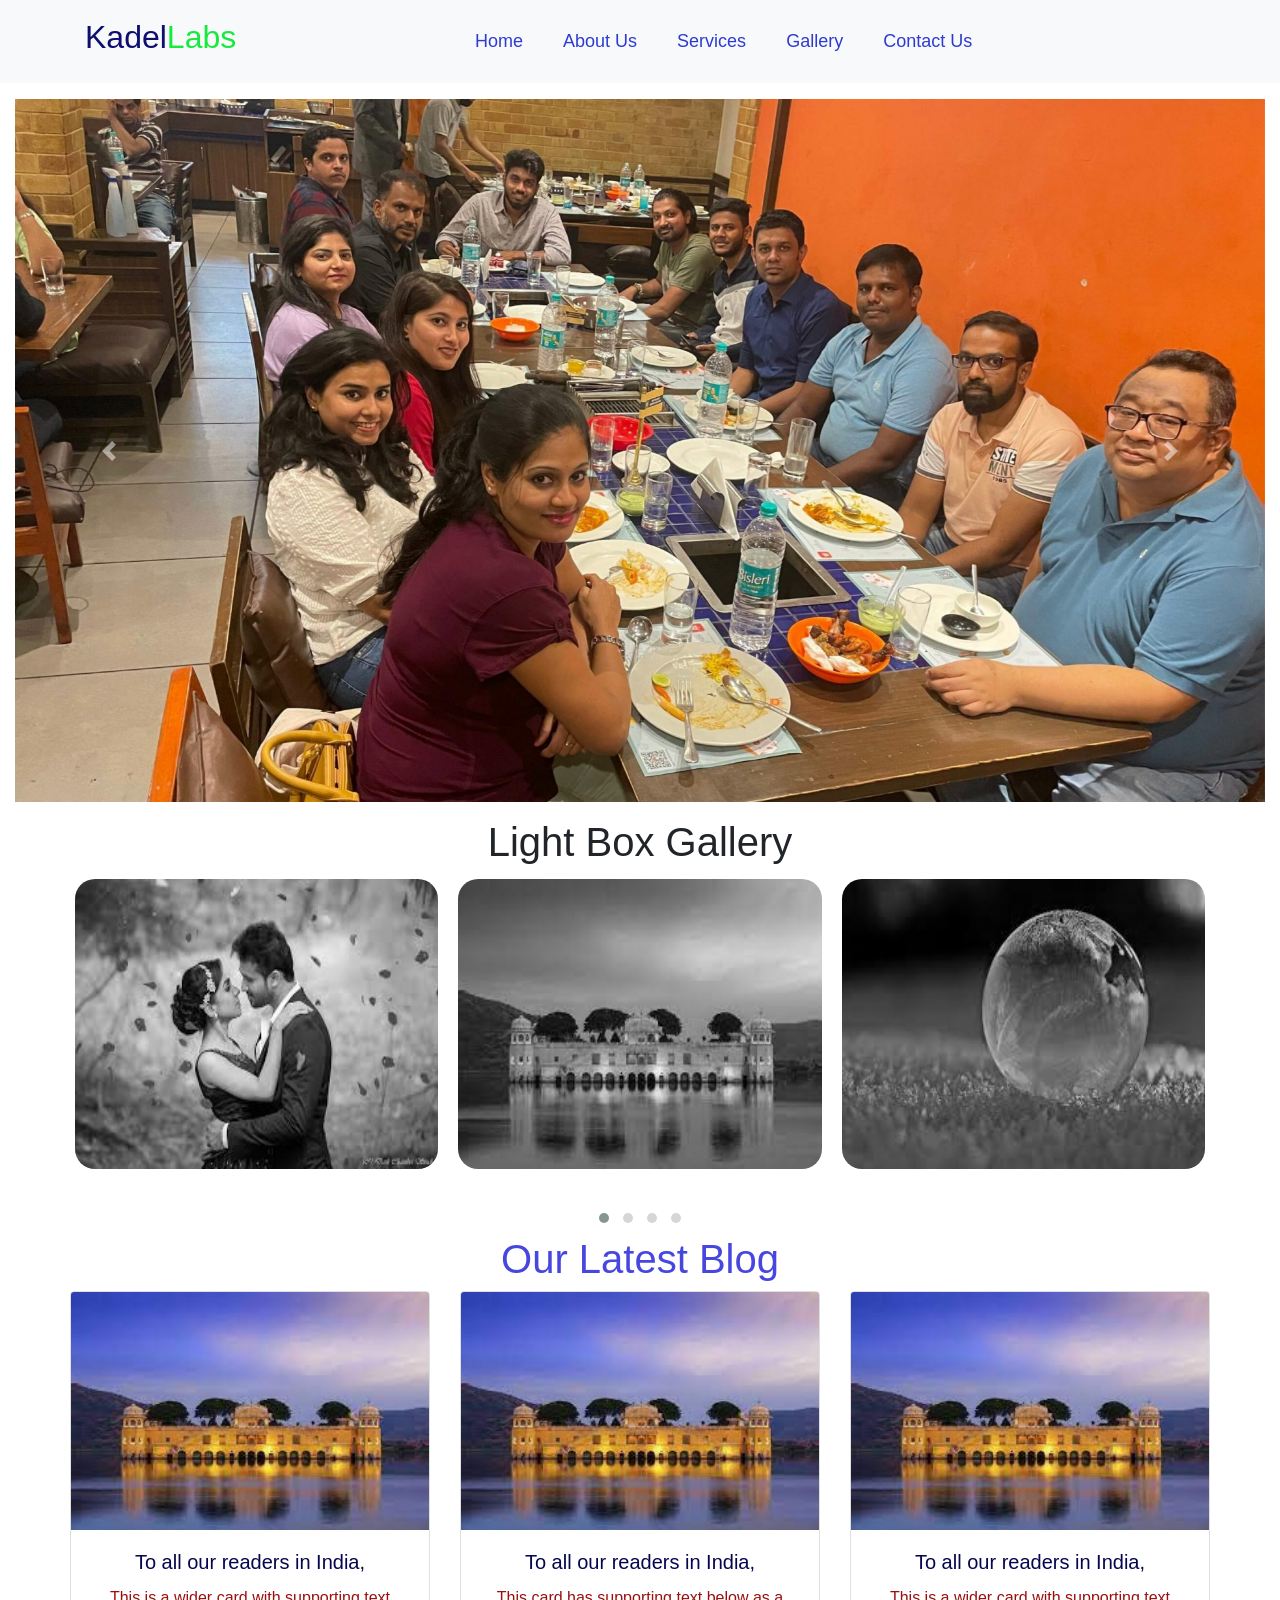
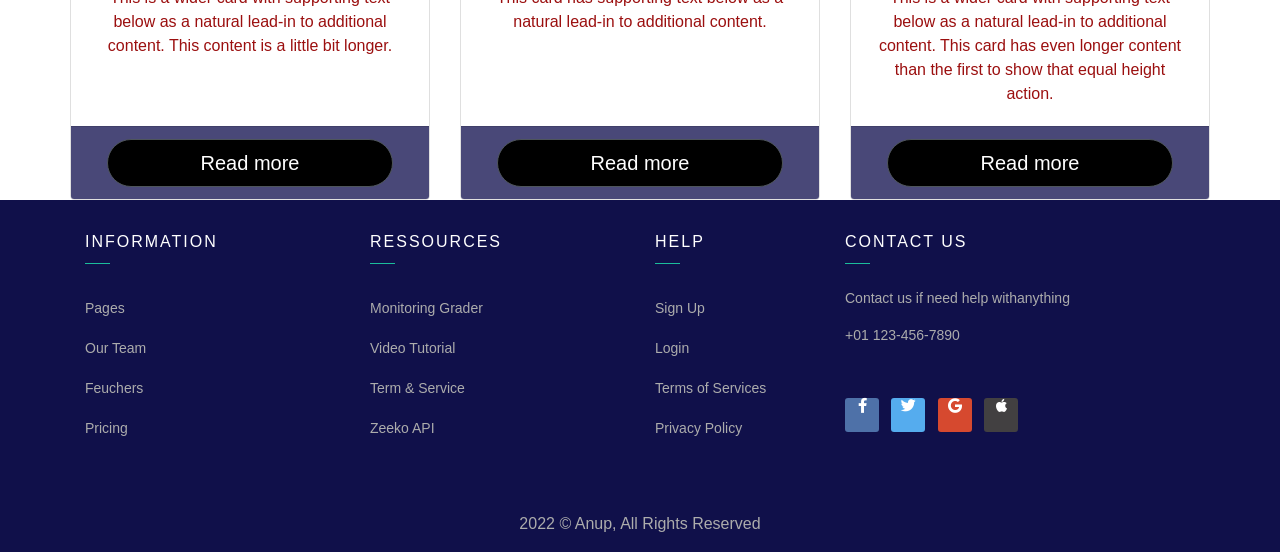
<file: index.html>
<!DOCTYPE html>
<html lang="en">

<head>
  <meta charset="UTF-8">
  <meta http-equiv="X-UA-Compatible" content="IE=edge">
  <meta name="viewport" content="width=device-width, initial-scale=1.0">
  <title>Index page</title>
  <link rel="stylesheet" href="css/style.css">

  <link rel="stylesheet" href="https://cdn.jsdelivr.net/npm/bootstrap@4.0.0/dist/css/bootstrap.min.css">
  <link rel="stylesheet" href="https://cdnjs.cloudflare.com/ajax/libs/OwlCarousel2/2.3.4/assets/owl.carousel.min.css" />
  <link rel="stylesheet"href="https://cdnjs.cloudflare.com/ajax/libs/OwlCarousel2/2.3.4/assets/owl.theme.default.min.css" />
  <link rel="stylesheet" href="https://cdnjs.cloudflare.com/ajax/libs/font-awesome/5.10.1/css/all.min.css"/>

</head>

<body>
  <!-- nav bar start-->
  <nav class="navbar navbar-expand-lg navbar-light bg-light">


    <div class="container">
      <a class="navbar-brand" href="#">
        <h2 class="logo">Kadel<span class="logo2">Labs</span></h2>
        </a>
      <button class="navbar-toggler" type="button" data-toggle="collapse" data-target="#navbarNavAltMarkup"
        aria-controls="navbarNavAltMarkup" aria-expanded="false" aria-label="Toggle navigation">
        <span class="navbar-toggler-icon">

        </span>
      </button>
      <div class="collapse navbar-collapse" id="navbarNavAltMarkup">
        <div class="navbar-nav mx-auto">
          <a class="nav-item nav-link " href="index.html">Home <span class="sr-only">(current)</span></a>
          <a class="nav-item nav-link" href="about.html">About Us</a>
          <a class="nav-item nav-link" href="service.html">Services</a>
          <a class="nav-item nav-link " href="gallery.html">Gallery</a>
          <a class="nav-item nav-link " href="contact.html">Contact Us</a>
        </div>
      </div>
    </div>
  </nav>
  <!-- nav bar end-->

  <!-- slide section start-->

  
    <div class="container-fluid py-3">
      <div id="demo" class="carousel slide" data-ride="carousel">
        <div class="carousel-inner">
          <div class="carousel-item active">
            <img src="images/sl1.jpg"class="img-fluid" alt="Los Angeles" width="100%"height="100vh">
          </div>
          <div class="carousel-item">
            <img src="images/sl2.jpg"class="img-fluid h-auto d-inline-block" alt="Chicago" width="100%"height="100vh">
          </div>
          <div class="carousel-item">
            <img src="images/sl3.jpg"class="img-fluid" alt="New York" width="100%"height="100vh">
          </div>
        </div>

        <!-- Left and right controls -->
        <a class="carousel-control-prev" href="#demo" data-slide="prev">
          <span class="carousel-control-prev-icon"></span>
        </a>
        <a class="carousel-control-next" href="#demo" data-slide="next">
          <span class="carousel-control-next-icon"></span>
        </a>
      </div>
    </div>
  


  <!-- slide section end-->
  

 
  <!-- image card section start-->

  
    <div class="container ">
      <div class="row ">
        <div class="col-12 text-center">
          <h1>Light Box Gallery</h1>
        </div>
      </div>
      <div class="row ">
        <div class="owl-carousel owl-theme gallery">
          <div class="item"><img src="image/g2.jpg"></div>
          <div class="item"><img src="image/g3.jpg"></div>
          <div class="item"><img src="image/g4.jpg"></div>
          <div class="item"><img src="image/g4.jpg"></div>
          <div class="item"><img src="image/g5.jpg"></div>
          <div class="item"><img src="image/g4.jpg"></div>
          <div class="item"><img src="image/g4.jpg"></div>
          <div class="item"><img src="image/g4.jpg"></div>
          <div class="item"><img src="image/g4.jpg"></div>
          <div class="item"><img src="image/g4.jpg"></div>
          <div class="item"><img src="image/g4.jpg"></div>
          <div class="item"><img src="image/g4.jpg"></div>



        </div>
      </div>
      </div>
      
       <!-- image card sectin end-->
       
       <!-- Blog section start -->
       
        <div class=" container ">
          <div class="row  text-center">
            
            <h1 class="blog"> Our Latest Blog</h1>
            <div class="card-deck">
              
              <div class="card ">
                <img src="image/g3.jpg" class="card-img-top" alt="...">
                <div class="card-body">
                  <h5 class="card-title">To all our readers in India,
                  </h5>
                  <p class="card-text">This is a wider card with supporting text below as a natural lead-in to additional content. This content is a little bit longer.</p>
                </div>
                <div class="card-footer">
                  <a href="#" class="btn btn-secondary btn-lg active" role="button" aria-pressed="true">Read more</a>

                </div>
              </div>
            
              <div class="card">
                <img src="image/g3.jpg" class="card-img-top" alt="...">
                <div class="card-body">
                  <h5 class="card-title">To all our readers in India,
                  </h5>
                  <p class="card-text">This card has supporting text below as a natural lead-in to additional content.</p>
                </div>
                <div class="card-footer">
                  <a href="#" class="btn btn-secondary btn-lg active" role="button" aria-pressed="true">Read more</a>

                </div>
              </div>
              
              <div class="card">
                <img src="image/g3.jpg" class="card-img-top" alt="...">
                <div class="card-body">
                  <h5 class="card-title">To all our readers in India,
                  </h5>
                  <p class="card-text">This is a wider card with supporting text below as a natural lead-in to additional content. This card has even longer content than the first to show that equal height action.</p>
                </div>
                <div class="card-footer">
                  <a href="#" class="btn btn-secondary btn-lg active" role="button" aria-pressed="true">Read more</a>

                </div>
              </div>
            </div>
           
          </div>
        </div>
       
       <!-- Blog section start -->
       <!--footer section strat-->
       
       <footer class="section bg-footer py-3">
          <div class="container my-3">
              <div class="row">
                  <div class="col-lg-3">
                      <div class="">
                          <h6 class="footer-heading text-uppercase text-white">Information</h6>
                          <ul class="list-unstyled footer-link mt-4">
                              <li><a href="">Pages</a></li>
                              <li><a href="">Our Team</a></li>
                              <li><a href="">Feuchers</a></li>
                              <li><a href="">Pricing</a></li>
                          </ul>
                      </div>
                  </div>
  
                  <div class="col-lg-3">
                      <div class="">
                          <h6 class="footer-heading text-uppercase text-white">Ressources</h6>
                          <ul class="list-unstyled footer-link mt-4">
                              <li><a href="">Monitoring Grader </a></li>
                              <li><a href="">Video Tutorial</a></li>
                              <li><a href="">Term &amp; Service</a></li>
                              <li><a href="">Zeeko API</a></li>
                          </ul>
                      </div>
                  </div>
  
                  <div class="col-lg-2">
                      <div class="">
                          <h6 class="footer-heading text-uppercase text-white">Help</h6>
                          <ul class="list-unstyled footer-link mt-4">
                              <li><a href="">Sign Up </a></li>
                              <li><a href="">Login</a></li>
                              <li><a href="">Terms of Services</a></li>
                              <li><a href="">Privacy Policy</a></li>
                          </ul>
                      </div>
                  </div>
  
                  <div class="col-lg-4">
                      <div class="">
                          <h6 class="footer-heading text-uppercase text-white">Contact Us</h6>
                          <p class="contact-info mt-4">Contact us if need help withanything</p>
                          <p class="contact-info">+01 123-456-7890</p>
                          <div class="mt-5">
                              <ul class="list-inline">
                                  <li class="list-inline-item"><a href="#"><i class="fab facebook footer-social-icon fa-facebook-f"></i></i></a></li>
                                  <li class="list-inline-item"><a href="#"><i class="fab twitter footer-social-icon fa-twitter"></i></i></a></li>
                                  <li class="list-inline-item"><a href="#"><i class="fab google footer-social-icon fa-google"></i></i></a></li>
                                  <li class="list-inline-item"><a href="#"><i class="fab apple footer-social-icon fa-apple"></i></i></a></li>
                              </ul>
                          </div>
                      </div>
                  </div>
  
              </div>
          </div>
  
          <div class="text-center mt-5">
              <p class="footer-alt mb-0 f-14">2022 © Anup, All Rights Reserved</p>
          </div>
      </footer>
    

  <script src="https://code.jquery.com/jquery-3.2.1.slim.min.js"></script>
  <script src="https://cdn.jsdelivr.net/npm/popper.js@1.12.9/dist/umd/popper.min.js"></script>
  <script src="https://cdn.jsdelivr.net/npm/bootstrap@4.0.0/dist/js/bootstrap.min.js"></script>
  <script src="https://cdnjs.cloudflare.com/ajax/libs/OwlCarousel2/2.3.4/owl.carousel.min.js"></script>
  <script>
    $('.owl-carousel').owlCarousel({
            margin: 10,
            nav: true,
            navText:["<div class='nav-btn prev-slide'></div>","<div class='nav-btn next-slide'></div>"],
            responsive: {
                0: {
                    items: 1
                },
                600: {
                    items: 3
                },
                1000: {
                    items: 3
                }
            }
        });
  </script>


</body>

</html>
</file>
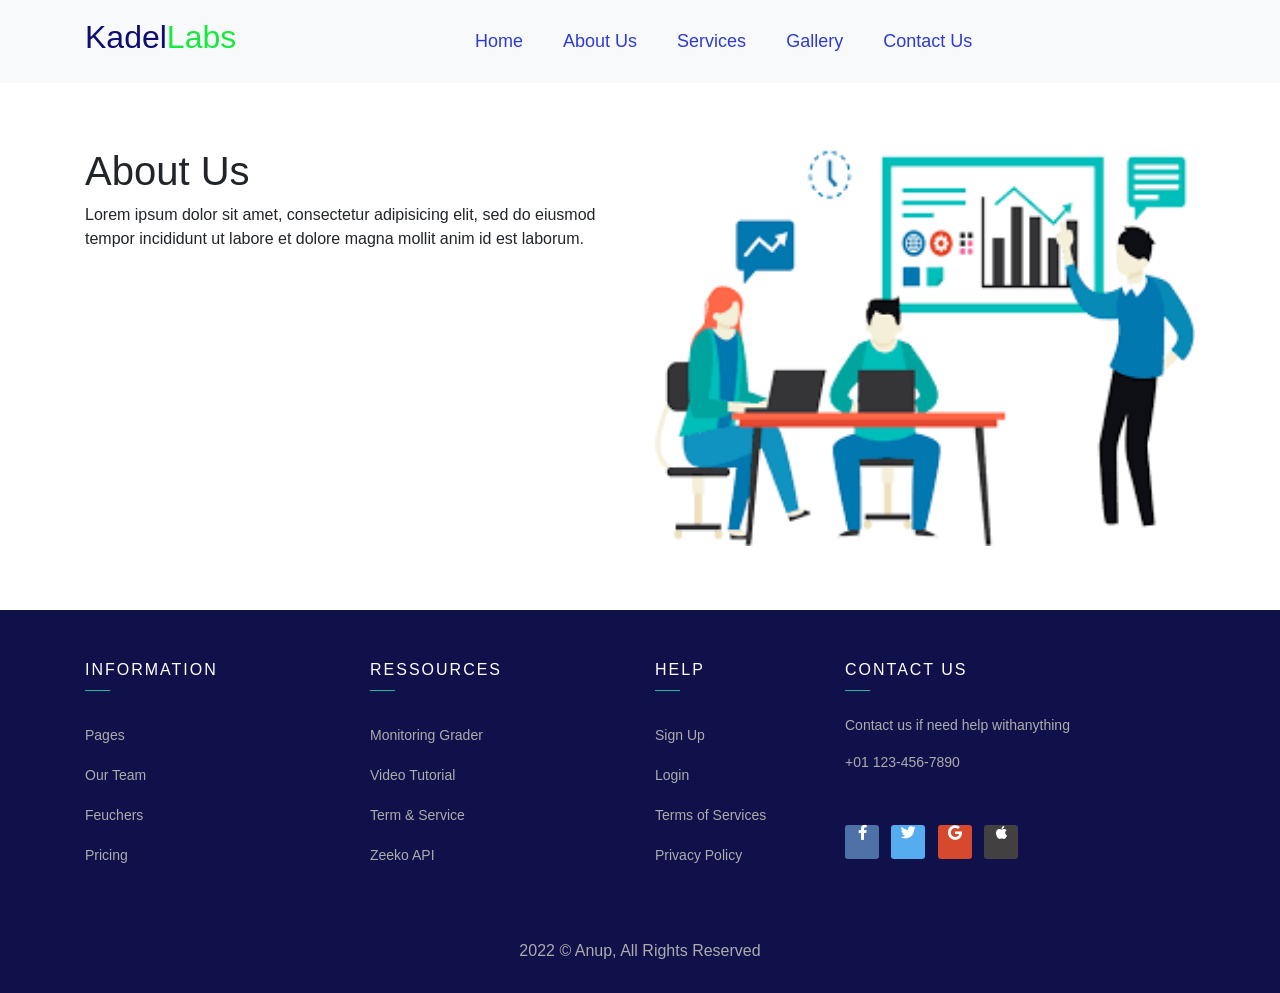
<file: about.html>
<!DOCTYPE html>
<html lang="en">

<head>
  <meta charset="UTF-8">
  <meta http-equiv="X-UA-Compatible" content="IE=edge">
  <meta name="viewport" content="width=device-width, initial-scale=1.0">
  <title>Index page</title>
  <link rel="stylesheet" href="css/style.css">

  <link rel="stylesheet" href="https://cdn.jsdelivr.net/npm/bootstrap@4.0.0/dist/css/bootstrap.min.css">
  <link rel="stylesheet" href="https://cdnjs.cloudflare.com/ajax/libs/OwlCarousel2/2.3.4/assets/owl.carousel.min.css" />
  <link rel="stylesheet"href="https://cdnjs.cloudflare.com/ajax/libs/OwlCarousel2/2.3.4/assets/owl.theme.default.min.css" />
  <link rel="stylesheet" href="https://cdnjs.cloudflare.com/ajax/libs/font-awesome/5.10.1/css/all.min.css"/>

</head>

<body>
  <!-- nav bar start-->
  <nav class="navbar navbar-expand-lg navbar-light bg-light">

    <div class="container">
      <a class="navbar-brand" href="#"><h2 class="logo">Kadel<span class="logo2">Labs</span></h2></a>
      <button class="navbar-toggler" type="button" data-toggle="collapse" data-target="#navbarNavAltMarkup"
        aria-controls="navbarNavAltMarkup" aria-expanded="false" aria-label="Toggle navigation">
        <span class="navbar-toggler-icon">

        </span>
      </button>
      <div class="collapse navbar-collapse" id="navbarNavAltMarkup">
        <div class="navbar-nav mx-auto">
          <a class="nav-item nav-link " href="index.html">Home <span class="sr-only">(current)</span></a>
          <a class="nav-item nav-link" href="about.html">About Us</a>
          <a class="nav-item nav-link" href="service.html">Services</a>
          <a class="nav-item nav-link " href="gallery.html">Gallery</a>
          <a class="nav-item nav-link " href="contact.html">Contact Us</a>
        </div>
      </div>
    </div>
  </nav>
  <!-- nav bar end-->


<!-- about section start-->
<div class=" container py-5">
	<div class="row py-3">
		<div class="col-lg-6 col-md-6 col-12 about">
			<h1> About Us</h1>
			<p >Lorem ipsum dolor sit amet, consectetur adipisicing elit, sed do eiusmod
			tempor incididunt ut labore et dolore magna  mollit anim id est laborum.</p>
		</div>
		<div class="col-lg-6 col-md-6 col-12">
			<img src="ab.jpg" width="100%" alt="Not uploaded">
		</div>
	</div>
</div>
<!-- about section start-->
<!--footer section strat-->
       
<footer class="section bg-footer">
          <div class="container">
              <div class="row">
                  <div class="col-lg-3">
                      <div class="">
                          <h6 class="footer-heading text-uppercase text-white">Information</h6>
                          <ul class="list-unstyled footer-link mt-4">
                              <li><a href="">Pages</a></li>
                              <li><a href="">Our Team</a></li>
                              <li><a href="">Feuchers</a></li>
                              <li><a href="">Pricing</a></li>
                          </ul>
                      </div>
                  </div>
  
                  <div class="col-lg-3">
                      <div class="">
                          <h6 class="footer-heading text-uppercase text-white">Ressources</h6>
                          <ul class="list-unstyled footer-link mt-4">
                              <li><a href="">Monitoring Grader </a></li>
                              <li><a href="">Video Tutorial</a></li>
                              <li><a href="">Term &amp; Service</a></li>
                              <li><a href="">Zeeko API</a></li>
                          </ul>
                      </div>
                  </div>
  
                  <div class="col-lg-2">
                      <div class="">
                          <h6 class="footer-heading text-uppercase text-white">Help</h6>
                          <ul class="list-unstyled footer-link mt-4">
                              <li><a href="">Sign Up </a></li>
                              <li><a href="">Login</a></li>
                              <li><a href="">Terms of Services</a></li>
                              <li><a href="">Privacy Policy</a></li>
                          </ul>
                      </div>
                  </div>
  
                  <div class="col-lg-4">
                      <div class="">
                          <h6 class="footer-heading text-uppercase text-white">Contact Us</h6>
                          <p class="contact-info mt-4">Contact us if need help withanything</p>
                          <p class="contact-info">+01 123-456-7890</p>
                          <div class="mt-5">
                              <ul class="list-inline">
                                  <li class="list-inline-item"><a href="#"><i class="fab facebook footer-social-icon fa-facebook-f"></i></i></a></li>
                                  <li class="list-inline-item"><a href="#"><i class="fab twitter footer-social-icon fa-twitter"></i></i></a></li>
                                  <li class="list-inline-item"><a href="#"><i class="fab google footer-social-icon fa-google"></i></i></a></li>
                                  <li class="list-inline-item"><a href="#"><i class="fab apple footer-social-icon fa-apple"></i></i></a></li>
                              </ul>
                          </div>
                      </div>
                  </div>
  
              </div>
          </div>
  
          <div class="text-center mt-5">
              <p class="footer-alt mb-0 f-14">2022 © Anup, All Rights Reserved</p>
          </div>
      </footer>
    

  <script src="https://code.jquery.com/jquery-3.2.1.slim.min.js"></script>
  <script src="https://cdn.jsdelivr.net/npm/popper.js@1.12.9/dist/umd/popper.min.js"></script>
  <script src="https://cdn.jsdelivr.net/npm/bootstrap@4.0.0/dist/js/bootstrap.min.js"></script>
  <script src="https://cdnjs.cloudflare.com/ajax/libs/OwlCarousel2/2.3.4/owl.carousel.min.js"></script>
  <script>
    $('.owl-carousel').owlCarousel({
            margin: 10,
            nav: true,
            navText:["<div class='nav-btn prev-slide'></div>","<div class='nav-btn next-slide'></div>"],
            responsive: {
                0: {
                    items: 1
                },
                600: {
                    items: 3
                },
                1000: {
                    items: 3
                }
            }
        });
  </script>


</body>

</html>
</file>
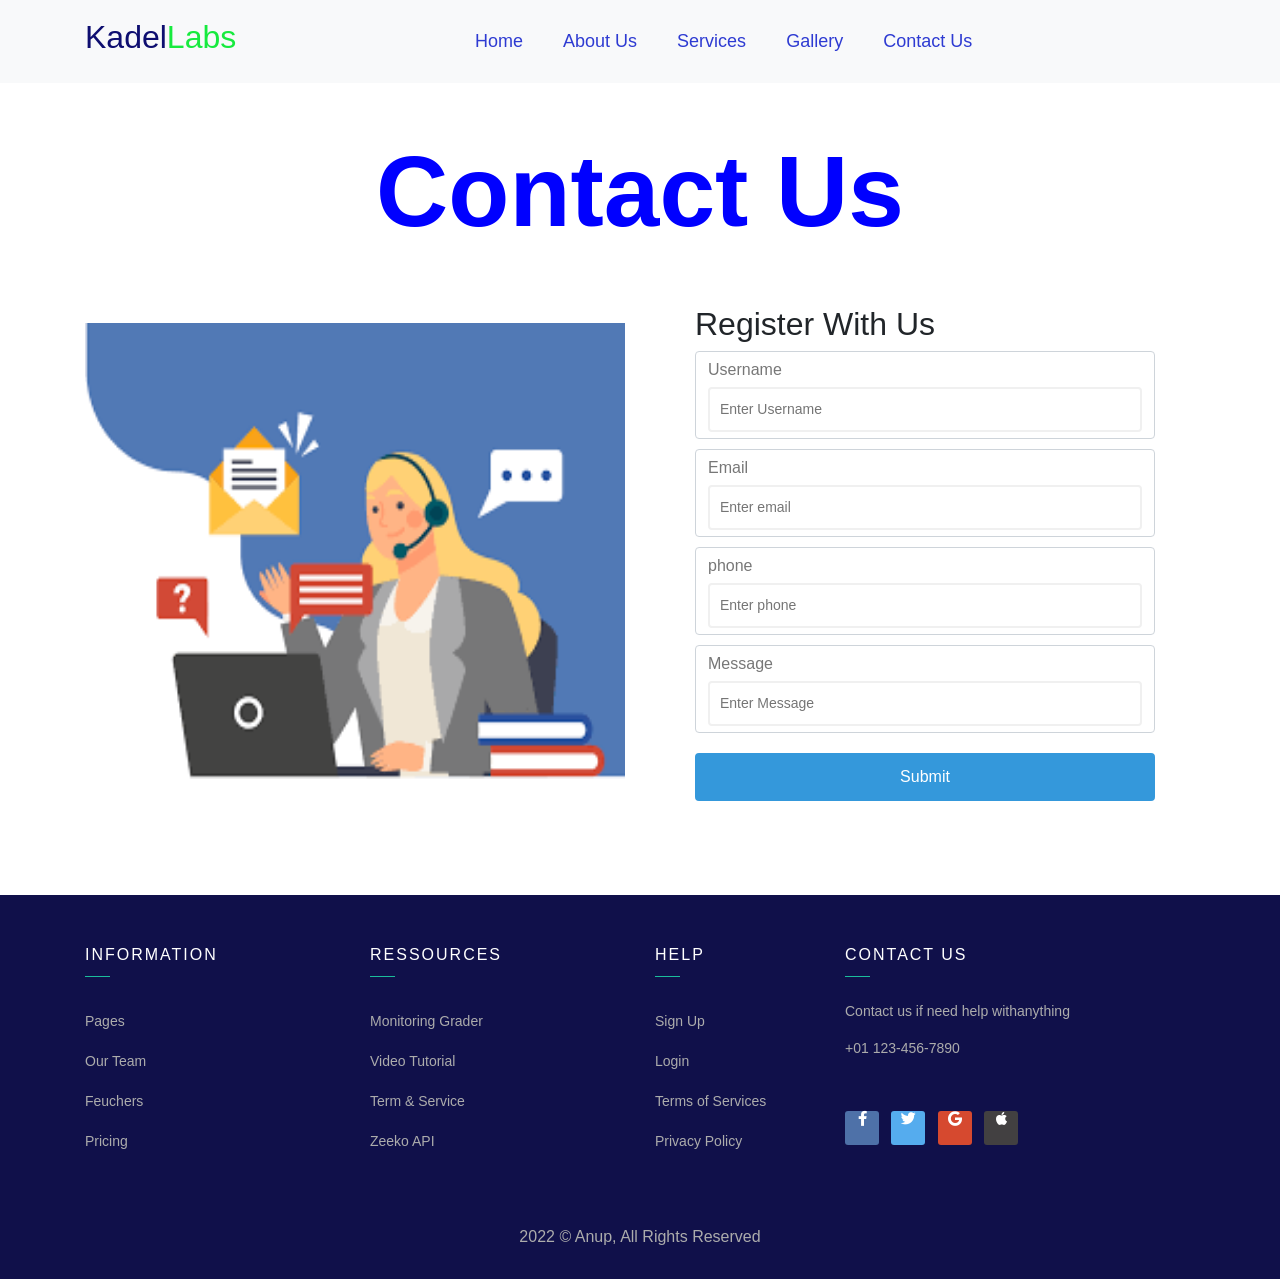
<file: contact.html>
<!DOCTYPE html>
<html lang="en">

<head>
  <meta charset="UTF-8">
  <meta http-equiv="X-UA-Compatible" content="IE=edge">
  <meta name="viewport" content="width=device-width, initial-scale=1.0">
  <title>Index page</title>
  <link rel="stylesheet" href="css/style.css">

  <link rel="stylesheet" href="https://cdn.jsdelivr.net/npm/bootstrap@4.0.0/dist/css/bootstrap.min.css">
  <link rel="stylesheet" href="https://cdnjs.cloudflare.com/ajax/libs/OwlCarousel2/2.3.4/assets/owl.carousel.min.css" />
  <link rel="stylesheet"href="https://cdnjs.cloudflare.com/ajax/libs/OwlCarousel2/2.3.4/assets/owl.theme.default.min.css" />
  <link rel="stylesheet" href="https://cdnjs.cloudflare.com/ajax/libs/font-awesome/5.10.1/css/all.min.css"/>

</head>

<body>
  <!-- nav bar start-->
  <nav class="navbar navbar-expand-lg navbar-light bg-light">

    <div class="container">
      <a class="navbar-brand" href="#"><h2 class="logo">Kadel<span class="logo2">Labs</span></h2></a>
      <button class="navbar-toggler" type="button" data-toggle="collapse" data-target="#navbarNavAltMarkup"
        aria-controls="navbarNavAltMarkup" aria-expanded="false" aria-label="Toggle navigation">
        <span class="navbar-toggler-icon">

        </span>
      </button>
      <div class="collapse navbar-collapse" id="navbarNavAltMarkup">
        <div class="navbar-nav mx-auto">
          <a class="nav-item nav-link " href="index.html">Home <span class="sr-only">(current)</span></a>
          <a class="nav-item nav-link" href="about.html">About Us</a>
          <a class="nav-item nav-link" href="service.html">Services</a>
          <a class="nav-item nav-link " href="gallery.html">Gallery</a>
          <a class="nav-item nav-link " href="contact.html">Contact Us</a>
        </div>
      </div>
    </div>
  </nav>
  <!-- nav bar end-->


<!-- about section start-->
<div class=" container py-5">
<h1 class="hading"> Contact Us</h1>
	<div class="row py-3">
    
		<div class="col-lg-6 col-md-6 col-12 py-5">
            
			
            <img src="images/c1.jpg" width="100%" height="100%">
			</div>
		<div class="col-lg-6 col-md-6 col-12">
			
        <form id="form" class="form">
            <h2>Register With Us</h2>
            <div class="form-control">
                <label for="username">Username</label>
                <input type="text" id="username" placeholder="Enter Username">
                <small>Error Message</small>
            </div>
            <div class="form-control">
                <label for="email">Email</label>
                <input type="text" id="email" placeholder="Enter email">
                <small>Error Message</small>
            </div>
            <div class="form-control">
                <label for="phone">phone</label>
                <input type="phone" id="phone" placeholder="Enter phone">
                <small>Error Message</small>
            </div>
            <div class="form-control">
                <label for="Message">Message</label>
                <input type="text" id="Message" placeholder="Enter Message">
                <small>Error Message</small>
            </div>
            <button>Submit</button>
        </form>
    </div>
</div>
</div>


    <script>
const form = document.getElementById('form');
const username = document.getElementById('username');
const email = document.getElementById('email');
const phone = document.getElementById('phone');
const Message = document.getElementById('Message');

//Show input error messages
function showError(input, message) {
    const formControl = input.parentElement;
    formControl.className = 'form-control error';
    const small = formControl.querySelector('small');
    small.innerText = message;
}

//show success colour
function showSucces(input) {
    const formControl = input.parentElement;
    formControl.className = 'form-control success';
}

//check email is valid
function checkEmail(input) {
    const re = /^(([^<>()\[\]\\.,;:\s@"]+(\.[^<>()\[\]\\.,;:\s@"]+)*)|(".+"))@((\[[0-9]{1,3}\.[0-9]{1,3}\.[0-9]{1,3}\.[0-9]{1,3}\])|(([a-zA-Z\-0-9]+\.)+[a-zA-Z]{2,}))$/;
    if(re.test(input.value.trim())) {
        showSucces(input)
    }else {
        showError(input,'Email is not invalid');
    }
}


//checkRequired fields
function checkRequired(inputArr) {
    inputArr.forEach(function(input){
        if(input.value.trim() === ''){
            showError(input,`${getFieldName(input)} is required`)
        }else {
            showSucces(input);
        }
    });
}


//check input Length
function checkLength(input, min ,max) {
    if(input.value.length < min) {
        showError(input, `${getFieldName(input)} must be at least ${min} characters`);
    }else if(input.value.length > max) {
        showError(input, `${getFieldName(input)} must be les than ${max} characters`);
    }else {
        showSucces(input);
    }
}

//get FieldName
function getFieldName(input) {
    return input.id.charAt(0).toUpperCase() + input.id.slice(1);
}


//Event Listeners
form.addEventListener('submit',function(e) {
    e.preventDefault();

    checkRequired([username, email, phone, Message]);
    checkLength(username,3,15);
    checkLength(phone,10,12);
    checkLength(Message,20,100);
    checkEmail(email);
    
    });
</script>
<!-- about section start-->
<!--footer section strat-->
       
<footer class="section bg-footer">
          <div class="container">
              <div class="row">
                  <div class="col-lg-3">
                      <div class="">
                          <h6 class="footer-heading text-uppercase text-white">Information</h6>
                          <ul class="list-unstyled footer-link mt-4">
                              <li><a href="">Pages</a></li>
                              <li><a href="">Our Team</a></li>
                              <li><a href="">Feuchers</a></li>
                              <li><a href="">Pricing</a></li>
                          </ul>
                      </div>
                  </div>
  
                  <div class="col-lg-3">
                      <div class="">
                          <h6 class="footer-heading text-uppercase text-white">Ressources</h6>
                          <ul class="list-unstyled footer-link mt-4">
                              <li><a href="">Monitoring Grader </a></li>
                              <li><a href="">Video Tutorial</a></li>
                              <li><a href="">Term &amp; Service</a></li>
                              <li><a href="">Zeeko API</a></li>
                          </ul>
                      </div>
                  </div>
  
                  <div class="col-lg-2">
                      <div class="">
                          <h6 class="footer-heading text-uppercase text-white">Help</h6>
                          <ul class="list-unstyled footer-link mt-4">
                              <li><a href="">Sign Up </a></li>
                              <li><a href="">Login</a></li>
                              <li><a href="">Terms of Services</a></li>
                              <li><a href="">Privacy Policy</a></li>
                          </ul>
                      </div>
                  </div>
  
                  <div class="col-lg-4">
                      <div class="">
                          <h6 class="footer-heading text-uppercase text-white">Contact Us</h6>
                          <p class="contact-info mt-4">Contact us if need help withanything</p>
                          <p class="contact-info">+01 123-456-7890</p>
                          <div class="mt-5">
                              <ul class="list-inline">
                                  <li class="list-inline-item"><a href="#"><i class="fab facebook footer-social-icon fa-facebook-f"></i></i></a></li>
                                  <li class="list-inline-item"><a href="#"><i class="fab twitter footer-social-icon fa-twitter"></i></i></a></li>
                                  <li class="list-inline-item"><a href="#"><i class="fab google footer-social-icon fa-google"></i></i></a></li>
                                  <li class="list-inline-item"><a href="#"><i class="fab apple footer-social-icon fa-apple"></i></i></a></li>
                              </ul>
                          </div>
                      </div>
                  </div>
  
              </div>
          </div>
  
          <div class="text-center mt-5">
              <p class="footer-alt mb-0 f-14">2022 © Anup, All Rights Reserved</p>
          </div>
      </footer>
    

  <script src="https://code.jquery.com/jquery-3.2.1.slim.min.js"></script>
  <script src="https://cdn.jsdelivr.net/npm/popper.js@1.12.9/dist/umd/popper.min.js"></script>
  <script src="https://cdn.jsdelivr.net/npm/bootstrap@4.0.0/dist/js/bootstrap.min.js"></script>
  <script src="https://cdnjs.cloudflare.com/ajax/libs/OwlCarousel2/2.3.4/owl.carousel.min.js"></script>
  <script>
    $('.owl-carousel').owlCarousel({
            margin: 10,
            nav: true,
            navText:["<div class='nav-btn prev-slide'></div>","<div class='nav-btn next-slide'></div>"],
            responsive: {
                0: {
                    items: 1
                },
                600: {
                    items: 3
                },
                1000: {
                    items: 3
                }
            }
        });
  </script>


</body>

</html>
</file>
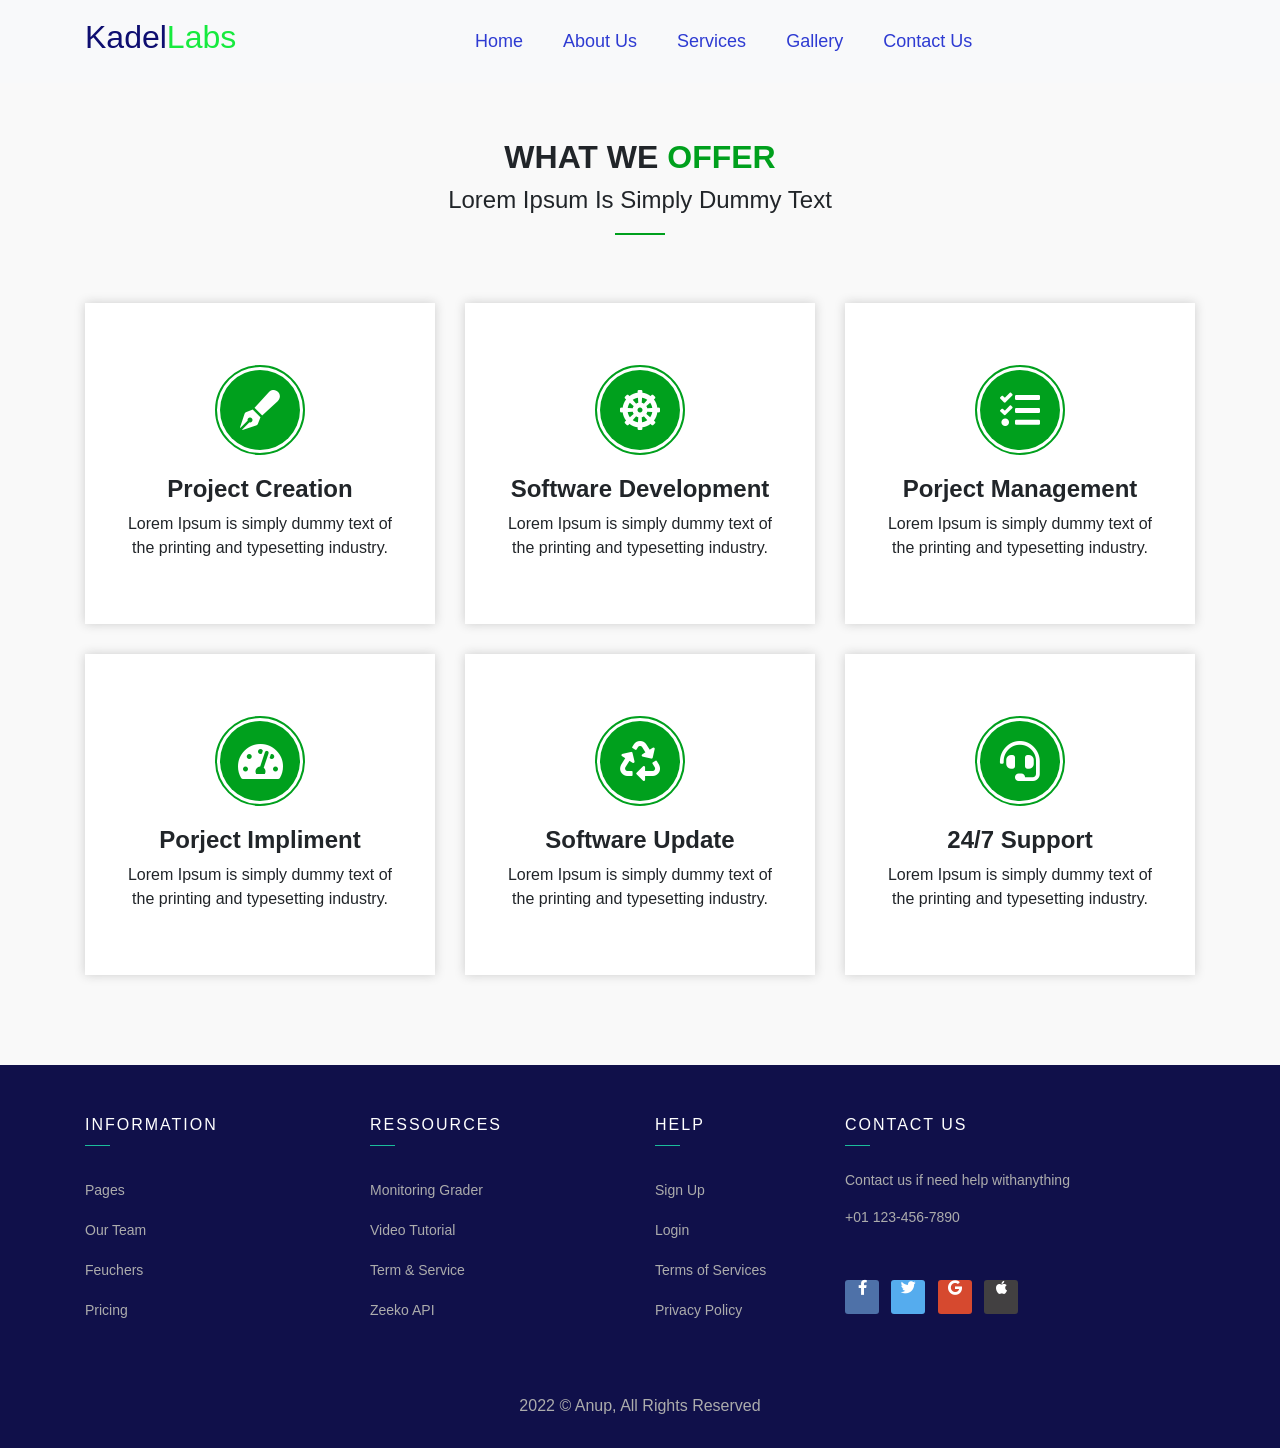
<file: service.html>
<!DOCTYPE html>
<html lang="en">

<head>
  <meta charset="UTF-8">
  <meta http-equiv="X-UA-Compatible" content="IE=edge">
  <meta name="viewport" content="width=device-width, initial-scale=1.0">
  <title>Index page</title>
  <link rel="stylesheet" href="css/style.css">

  <link rel="stylesheet" href="https://cdn.jsdelivr.net/npm/bootstrap@4.0.0/dist/css/bootstrap.min.css">
  <link rel="stylesheet" href="https://cdnjs.cloudflare.com/ajax/libs/OwlCarousel2/2.3.4/assets/owl.carousel.min.css" />
  <link rel="stylesheet"href="https://cdnjs.cloudflare.com/ajax/libs/OwlCarousel2/2.3.4/assets/owl.theme.default.min.css" />
  <link rel="stylesheet" href="https://cdnjs.cloudflare.com/ajax/libs/font-awesome/5.10.1/css/all.min.css"/>

</head>

<body>
  <!-- nav bar start-->
  <nav class="navbar navbar-expand-lg navbar-light bg-light">

    <div class="container">
      <a class="navbar-brand" href="#"><h2 class="logo">Kadel<span class="logo2">Labs</span></h2></a>
      <button class="navbar-toggler" type="button" data-toggle="collapse" data-target="#navbarNavAltMarkup"
        aria-controls="navbarNavAltMarkup" aria-expanded="false" aria-label="Toggle navigation">
        <span class="navbar-toggler-icon">

        </span>
      </button>
      <div class="collapse navbar-collapse" id="navbarNavAltMarkup">
        <div class="navbar-nav mx-auto">
          <a class="nav-item nav-link " href="index.html">Home <span class="sr-only">(current)</span></a>
          <a class="nav-item nav-link" href="about.html">About Us</a>
          <a class="nav-item nav-link" href="service.html">Services</a>
          <a class="nav-item nav-link " href="gallery.html">Gallery</a>
          <a class="nav-item nav-link " href="contact.html">Contact Us</a>
        </div>
      </div>
    </div>
  </nav>
  <!-- nav bar end-->


<!-- service section start-->
<section class="we-offer-area text-center bg-gray">
        <div class="container">
            <div class="row">
                <div class="col-md-12">
                    <div class="site-heading text-center">
                        <h2>What we <span>Offer</span></h2>
                        <h4>Lorem Ipsum is simply dummy text</h4>
                    </div>
                </div>
            </div>
                <div class="row our-offer-items less-carousel">
                    <!-- Single Item -->
                    <div class="col-md-4 col-sm-6 equal-height">
                        <div class="item">
                            <i class="fas fa-pen-fancy"></i>
                            <h4>Project creation</h4>
                            <p>
                                Lorem Ipsum is simply dummy text of the printing and typesetting industry. 
                            </p>
                        </div>
                    </div>
                    <!-- End Single Item -->

                    <!-- Single Item -->
                    <div class="col-md-4 col-sm-6 equal-height">
                        <div class="item">
                            <i class="fas fa-dharmachakra"></i>
                            <h4>Software Development</h4>
                            <p>
                                Lorem Ipsum is simply dummy text of the printing and typesetting industry. 
                            </p>
                        </div>
                    </div>
                    <!-- End Single Item -->

                    <!-- Single Item -->
                    <div class="col-md-4 col-sm-6 equal-height">
                        <div class="item">
                            <i class="fas fa-tasks"></i>
                            <h4>Porject Management</h4>
                            <p>
                                Lorem Ipsum is simply dummy text of the printing and typesetting industry. 
                            </p>
                        </div>
                    </div>
                    <!-- End Single Item -->

                    <!-- Single Item -->
                    <div class="col-md-4 col-sm-6 equal-height">
                        <div class="item">
                            <i class="fas fa-tachometer-alt"></i>
                            <h4>Porject Impliment</h4>
                            <p>
                                Lorem Ipsum is simply dummy text of the printing and typesetting industry. 
                            </p>
                        </div>
                    </div>
                    <!-- End Single Item -->

                    <!-- Single Item -->
                    <div class="col-md-4 col-sm-6 equal-height">
                        <div class="item">
                            <i class="fas fa-recycle"></i>
                            <h4>Software Update</h4>
                            <p>
                                Lorem Ipsum is simply dummy text of the printing and typesetting industry. 
                            </p>
                        </div>
                    </div>
                    <!-- End Single Item -->

                    <!-- Single Item -->
                    <div class="col-md-4 col-sm-6 equal-height">
                        <div class="item">
                            <i class="fas fa-headset"></i>
                            <h4>24/7 Support</h4>
                            <p>
                                Lorem Ipsum is simply dummy text of the printing and typesetting industry. 
                            </p>
                        </div>
                    </div>
                    <!-- End Single Item -->
                </div>
        </div>
    </section>
    <!--footer section strat-->
       
    <footer class="section bg-footer">
          <div class="container">
              <div class="row">
                  <div class="col-lg-3">
                      <div class="">
                          <h6 class="footer-heading text-uppercase text-white">Information</h6>
                          <ul class="list-unstyled footer-link mt-4">
                              <li><a href="">Pages</a></li>
                              <li><a href="">Our Team</a></li>
                              <li><a href="">Feuchers</a></li>
                              <li><a href="">Pricing</a></li>
                          </ul>
                      </div>
                  </div>
  
                  <div class="col-lg-3">
                      <div class="">
                          <h6 class="footer-heading text-uppercase text-white">Ressources</h6>
                          <ul class="list-unstyled footer-link mt-4">
                              <li><a href="">Monitoring Grader </a></li>
                              <li><a href="">Video Tutorial</a></li>
                              <li><a href="">Term &amp; Service</a></li>
                              <li><a href="">Zeeko API</a></li>
                          </ul>
                      </div>
                  </div>
  
                  <div class="col-lg-2">
                      <div class="">
                          <h6 class="footer-heading text-uppercase text-white">Help</h6>
                          <ul class="list-unstyled footer-link mt-4">
                              <li><a href="">Sign Up </a></li>
                              <li><a href="">Login</a></li>
                              <li><a href="">Terms of Services</a></li>
                              <li><a href="">Privacy Policy</a></li>
                          </ul>
                      </div>
                  </div>
  
                  <div class="col-lg-4">
                      <div class="">
                          <h6 class="footer-heading text-uppercase text-white">Contact Us</h6>
                          <p class="contact-info mt-4">Contact us if need help withanything</p>
                          <p class="contact-info">+01 123-456-7890</p>
                          <div class="mt-5">
                              <ul class="list-inline">
                                  <li class="list-inline-item"><a href="#"><i class="fab facebook footer-social-icon fa-facebook-f"></i></i></a></li>
                                  <li class="list-inline-item"><a href="#"><i class="fab twitter footer-social-icon fa-twitter"></i></i></a></li>
                                  <li class="list-inline-item"><a href="#"><i class="fab google footer-social-icon fa-google"></i></i></a></li>
                                  <li class="list-inline-item"><a href="#"><i class="fab apple footer-social-icon fa-apple"></i></i></a></li>
                              </ul>
                          </div>
                      </div>
                  </div>
  
              </div>
          </div>
  
          <div class="text-center mt-5">
              <p class="footer-alt mb-0 f-14">2022 © Anup, All Rights Reserved</p>
          </div>
      </footer>
    

  <script src="https://code.jquery.com/jquery-3.2.1.slim.min.js"></script>
  <script src="https://cdn.jsdelivr.net/npm/popper.js@1.12.9/dist/umd/popper.min.js"></script>
  <script src="https://cdn.jsdelivr.net/npm/bootstrap@4.0.0/dist/js/bootstrap.min.js"></script>
  <script src="https://cdnjs.cloudflare.com/ajax/libs/OwlCarousel2/2.3.4/owl.carousel.min.js"></script>
  <script>
    $('.owl-carousel').owlCarousel({
            margin: 10,
            nav: true,
            navText:["<div class='nav-btn prev-slide'></div>","<div class='nav-btn next-slide'></div>"],
            responsive: {
                0: {
                    items: 1
                },
                600: {
                    items: 3
                },
                1000: {
                    items: 3
                }
            }
        });
  </script>


</body>

</html>
</file>
<file: css/style.css>
*{
    box-sizing: border-box;
    margin: 0;
    padding: 0;
    
}
/* =========nav bar css start*=============*/
.navbar{
    background-color:whitesmoke!important;
    
}
.logo{
  color: rgb(14, 14, 112);
}
.logo2{
  color: #17ea3e;
}
.navbar .nav-item{
    color: rgb(46, 59, 210)!important;
    font-size: 18px;
    padding: 20px!important;
}
.navbar  .nav-item:hover{

    color: rgb(26, 224, 46)!important;
    border-radius: 30px;


}
  button .navbar-toggler-icon{
    color: rgb(44, 75, 185)!important;
    
    
}
/* =========nav bar css end*=============*/
/*===========light box gellery css============*/
 .owl-carousel .owl-theme .gallery{
    margin: 10px 50px;
    
}
.gallery img{
    width: 100%;
    height:300px;
    padding: 5px;

    border-radius: 25px;
    filter: grayscale(100%);
    transition: 1s;
}
.gallery img:hover{
    filter: grayscale(0);
    transform: scale(1.1);


}
/*============blog css start=======*/
.blog{
    width: 100%;
    height: auto;
    text-align: center;
    color: rgb(71, 71, 224);
}
.card{
    background-color:transparent!important;
    color: rgb(155, 15, 15);
    width: 100%;
    

}
.card img:hover{
    filter:saturate(8);

    
}
.card-title{
    color: rgb(6, 6, 79);
}
.card-footer{
    background-color: rgba(14, 12, 76, 0.753)!important;
}
.card-footer .btn{
    background-color:black!important;
    color: rgb(6, 24, 24);
    border-radius: 30px;
    width: 90%;
    overflow: hidden;

}
.card-footer .btn:hover{
    background-color: rgb(127, 197, 218)!important;
    width: 90%;
}
@media screen and(min-width:800px) and(max-width:500px){
  body{
    background-color: #424041;
  }
}
/*================ footer css============*/
.bg-footer {
    background-color:rgb(16, 16, 74);
    padding: 50px 0 30px;
}
.footer-heading {
    letter-spacing: 2px;
}

.footer-link a {
    color: #acacac;
    line-height: 40px;
    font-size: 14px;
    transition: all 0.5s;
}

.footer-link a:hover {
    color: #1bbc9b;
}

.contact-info {
    color: #acacac;
    font-size: 14px;
}

.footer-social-icon {
    font-size: 15px;
    height: 34px;
    width: 34px;
    line-height: 34px;
    border-radius: 3px;
    text-align: center;
    display: inline-block;
}

.facebook {
    background-color: #4e71a8;
    color: #ffffff;
}

.twitter {
    background-color: #55acee;
    color: #ffffff;
}

.google {
    background-color: #d6492f;
    color: #ffffff;
}

.apple {
    background-color: #424041;
    color: #ffffff;
}

.footer-alt {
    color: #acacac;
}

.footer-heading {
    position: relative;
    padding-bottom: 12px;
}

.footer-heading:after {
    content: '';
    width: 25px;
    border-bottom: 1px solid #FFF;
    position: absolute;
    left: 0;
    bottom: 0;
    display: block;
    border-bottom: 1px solid #1bbc9b;
}
  
/*============= about us css*/
.hading{
    color: blue!important;
    font-size: 100px!important;
    font-weight: 600;
    text-align: center;
}
.pragraf{
    text-align: center;
    font: 600;
    font-size: 20px;
}
 /*============ contact css======*/
 .form{
    padding: 30px 40px;
}

.form-control{
    margin-bottom: 10px;
    padding-bottom: 20px;
    position: relative;
}

.form-control label{
    color:#777;
    display: block;
    margin-bottom: 5px; 
}
 
.form-control input
{
    border: 2px solid #f0f0f0;
    border-radius: 4px;
    display: block;
    width: 100%;
    padding: 10px;
    font-size: 14px;   
}

.form-control input:focus{
    outline: 0;
    border-color: #777;

}

.form-control.success input {
    border-color: green;
}

.form-control.error input {
    border-color: red;    
}

.form-control small{
    color: red;
    position: absolute;
    bottom: 5px;
    left: 20px;
    visibility: hidden;
}

.form-control.error small{
    visibility: visible;
}
.form button {
    cursor: pointer;
    background-color: #3498db;
    border: 2px solid #3498db;
    border-radius: 4px;
    color: #fff;
    display: block;
    padding: 10px;
    font-size: 16px;
    margin-top:20px;
    width:100%;
}
/*============ gallery csss======*/

header {
    color: rgb(21, 11, 11);
    text-align: center;
    font-size: 1.2em;
 }

    #gallery-section {
        display: flex;
        align-items: center;
        justify-content: center;
        padding: 10px;
        z-index: -1;
    }

    #thumbnail-gallery-container {
        display: flex;
        flex-flow: row wrap;
        justify-content: space-between;
        padding: 15px 50px 10px 50px;
    }

    .thumbnail {
      width: 32%;
      margin-bottom: 2%; 
      position: relative;
      }

    img.thumbnail-image {
      width: 100%;
      height: 100%;
      object-fit: cover;
      object-position: center center;
      }

  @media only screen and (max-width: 800px){
      #gallery-section {
          padding: 10px 10px 0px 10px;
      }
      #thumbnail-gallery-container {
          padding: 0px;
      }
  }

  /* Lightbox Styles */ 

  .lightbox-overlay {
      display: flex;
      transform: scale(0,1);
      transition: transform 400ms ease-out;
      transform-origin: center;
      justify-content: center;
    align-items: center;
    background-color: rgba(240, 238, 238, 0.95);
      width: 100vw;
      height: 100vh;
      position: fixed;
      top: 0;
      left: 0;
  }

  .lightbox-overlay:target {
      display: flex;
      transform: scale(1,1);
      z-index: 99999;
  };

  .lightbox-content {
      color: rgb(3, 1, 1);
      padding: 1.5em;
      width: 75vw;
      text-align: center;
  }

  .lightbox-image-title {
      position: relative;
      text-align: center;
  }

  .lightbox-navigation {
      display: flex;
      flex-flow: row wrap;
      justify-content: space-evenly;
  }

  .close {
      position: absolute;
      background-color: none;
      top: 5px;    /* Top Right Corner Placement */
      right: 20px; 
      display: flex;
      justify-content: center;
      align-items: center;
  }

  a.close {
      text-decoration: none;
      font-weight: bold;
      font-size :2em;
      font-family: sans-serif;
  }

  .close::after {
      content: 'X';
      color: rgb(8, 2, 2);
  }



  .back, .next {
      display: flex;
      justify-content: center;
      align-items: center;
      width: 24%;
      height: 2em;
      color: rgb(2, 2, 2);
      margin: 1%;
  } 

  img.lightbox-image {
    margin-top: 10px;
      width: 55vw;
      max-height: 80vh;
      border:  2px solid whitesmoke;
      border-radius: 8px;
      box-shadow:  2px 2px 50px gray;
      
  }
  /*============== services css start=========*/
  section {
    padding: 60px 0;
    min-height: 100vh;
}
a, a:hover, a:focus, a:active {
    text-decoration: none;
    outline: none;
}
ul {
    margin: 0;
    padding: 0;
    list-style: none;
}.bg-gray {
    background-color: #f9f9f9;
}

.site-heading h2 {
  display: block;
  font-weight: 700;
  margin-bottom: 10px;
  text-transform: uppercase;
}

.site-heading h2 span {
  color: #00a01d;
}

.site-heading h4 {
  display: inline-block;
  padding-bottom: 20px;
  position: relative;
  text-transform: capitalize;
  z-index: 1;
}

.site-heading h4::before {
  background: #00a01d none repeat scroll 0 0;
  bottom: 0;
  content: "";
  height: 2px;
  left: 50%;
  margin-left: -25px;
  position: absolute;
  width: 50px;
}

.site-heading {
  margin-bottom: 60px;
  overflow: hidden;
  margin-top: -5px;
}

.carousel-shadow .owl-stage-outer {
  margin: -15px -15px 0;
  padding: 15px;
}

.we-offer-area .our-offer-carousel .owl-dots .owl-dot span {
  background: #ffffff none repeat scroll 0 0;
  border: 2px solid;
  height: 15px;
  margin: 0 5px;
  width: 15px;
}

.we-offer-area .our-offer-carousel .owl-dots .owl-dot.active span {
  background: #00a01d none repeat scroll 0 0;
  border-color: #00a01d;
}

.we-offer-area .item {
  background: #ffffff none repeat scroll 0 0;
  border-left: 2px solid #00a01d;
  -moz-box-shadow: 0 0 10px #cccccc;
  -webkit-box-shadow: 0 0 10px #cccccc;
  -o-box-shadow: 0 0 10px #cccccc;
  box-shadow: 0 0 10px #cccccc;
  overflow: hidden;
  padding: 30px;
  position: relative;
  z-index: 1;
}

.we-offer-area.text-center .item {
  background: #ffffff none repeat scroll 0 0;
  border: medium none;
  padding: 67px 40px 64px;
}

.we-offer-area.text-center .item i {
  background: #00a01d none repeat scroll 0 0;
  -webkit-border-radius: 50%;
  -moz-border-radius: 50%;
  border-radius: 50%;
  color: #ffffff;
  font-size: 40px;
  height: 80px;
  line-height: 80px;
  position: relative;
  text-align: center;
  width: 80px;
  z-index: 1;
  transition: all 0.35s ease-in-out;
  -webkit-transition: all 0.35s ease-in-out;
  -moz-transition: all 0.35s ease-in-out;
  -ms-transition: all 0.35s ease-in-out;
  -o-transition: all 0.35s ease-in-out;
  margin-bottom: 25px;
}

.we-offer-area.text-center .item i::after {
  border: 2px solid #00a01d;
  -webkit-border-radius: 50%;
  -moz-border-radius: 50%;
  border-radius: 50%;
  content: "";
  height: 90px;
  left: -5px;
  position: absolute;
  top: -5px;
  width: 90px;
  z-index: -1;
  transition: all 0.35s ease-in-out;
  -webkit-transition: all 0.35s ease-in-out;
  -moz-transition: all 0.35s ease-in-out;
  -ms-transition: all 0.35s ease-in-out;
  -o-transition: all 0.35s ease-in-out;
}

.we-offer-area.item-border-less .item {
  border: medium none;
}

.we-offer-area .our-offer-items.less-carousel .equal-height {
  margin-bottom: 30px;
}

.we-offer-area.item-border-less .item .number {
  font-family: "Poppins",sans-serif;
  font-size: 50px;
  font-weight: 900;
  opacity: 0.1;
  position: absolute;
  right: 30px;
  top: 30px;
}

.our-offer-carousel.center-active .owl-item:nth-child(2n) .item,
.we-offer-area.center-active .single-item:nth-child(2n) .item {
  background: #00a01d none repeat scroll 0 0;
}

.our-offer-carousel.center-active .owl-item:nth-child(2n) .item i,
.our-offer-carousel.center-active .owl-item:nth-child(2n) .item h4,
.our-offer-carousel.center-active .owl-item:nth-child(2n) .item p,
.we-offer-area.center-active .single-item:nth-child(2n) .item i,
.we-offer-area.center-active .single-item:nth-child(2n) .item h4,
.we-offer-area.center-active .single-item:nth-child(2n) .item p {
  color: #ffffff;
}

.we-offer-area .item i {
  color: #00a01d;
  display: inline-block;
  font-size: 60px;
  margin-bottom: 20px;
}

.we-offer-area .item h4 {
  font-weight: 600;
  text-transform: capitalize;
}

.we-offer-area .item p {
  margin: 0;
}

.we-offer-area .item i,
.we-offer-area .item h4,
.we-offer-area .item p {
  transition: all 0.35s ease-in-out;
  -webkit-transition: all 0.35s ease-in-out;
  -moz-transition: all 0.35s ease-in-out;
  -ms-transition: all 0.35s ease-in-out;
  -o-transition: all 0.35s ease-in-out;
}

.we-offer-area .item::after {
  background: #00a01d none repeat scroll 0 0;
  content: "";
  height: 100%;
  left: -100%;
  position: absolute;
  top: 0;
  transition: all 0.35s ease-in-out;
  -webkit-transition: all 0.35s ease-in-out;
  -moz-transition: all 0.35s ease-in-out;
  -ms-transition: all 0.35s ease-in-out;
  -o-transition: all 0.35s ease-in-out;
  width: 100%;
  z-index: -1;
}

.we-offer-area .item:hover::after {
  left: 0;
}

.we-offer-area .item:hover i,
.we-offer-area .item:hover h4,
.we-offer-area .item:hover p {
  color: #ffffff !important;
}

.we-offer-area.text-center .item:hover i::after {
  border-color: #ffffff !important;
}

.we-offer-area.text-center .item:hover i {
  background-color: #ffffff !important;
  color: #00a01d !important;
}

.we-offer-area.text-left .item i {
  background: #00a01d none repeat scroll 0 0;
  -webkit-border-radius: 50%;
  -moz-border-radius: 50%;
  border-radius: 50%;
  color: #ffffff;
  display: inline-block;
  font-size: 60px;
  height: 100px;
  line-height: 100px;
  margin-bottom: 30px;
  position: relative;
  width: 100px;
  z-index: 1;
  text-align: center;
}

.we-offer-area.text-left .item i::after {
  border: 2px solid #00a01d;
  -webkit-border-radius: 50%;
  -moz-border-radius: 50%;
  border-radius: 50%;
  content: "";
  height: 120px;
  left: -10px;
  position: absolute;
  top: -10px;
  width: 120px;
}
</file>
